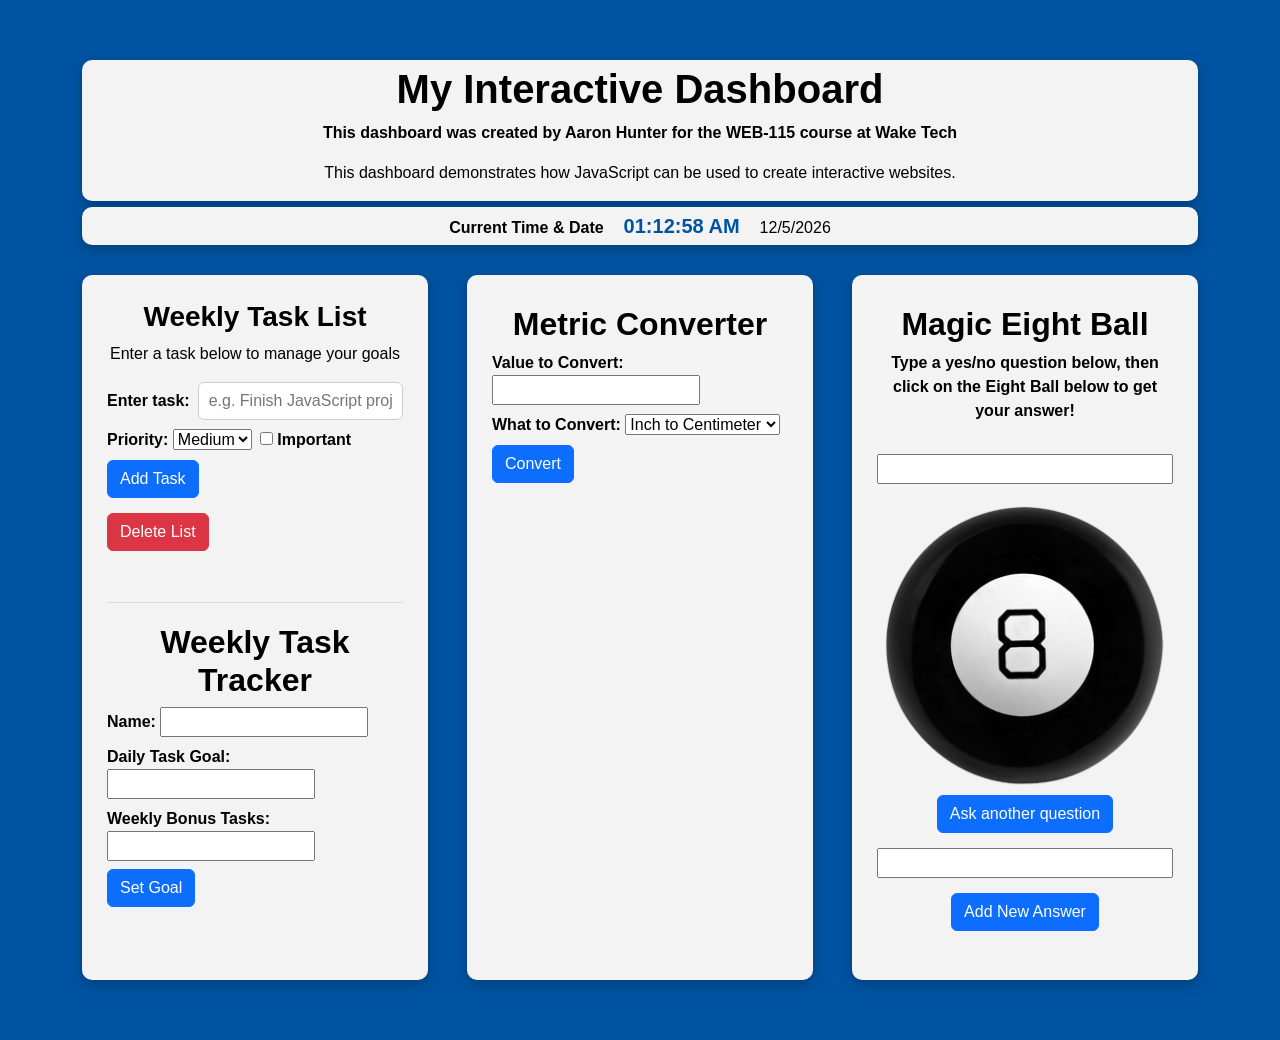
<file: index.html>
<!DOCTYPE html>
<html lang="en">
<head>
    <meta charset="UTF-8">
    <meta name="viewport" content="width=device-width, initial-scale=1.0">
    <!-- Bootstrap  -->
    <link href="https://cdn.jsdelivr.net/npm/bootstrap@5.3.8/dist/css/bootstrap.min.css" rel="stylesheet" integrity="sha384-sRIl4kxILFvY47J16cr9ZwB07vP4J8+LH7qKQnuqkuIAvNWLzeN8tE5YBujZqJLB" crossorigin="anonymous">
    <link rel="stylesheet" href="css/style.css">
    <link rel="stylesheet" href="css/digital-clock.css">
    <!-- <script src="js/script.js" defer></script> -->
    <title>My Interactive Dashboard</title>
    <script defer src="https://cdn.jsdelivr.net/npm/bootstrap@5.3.8/dist/js/bootstrap.bundle.min.js" integrity="sha384-FKyoEForCGlyvwx9Hj09JcYn3nv7wiPVlz7YYwJrWVcXK/BmnVDxM+D2scQbITxI" crossorigin="anonymous"></script>
</head>
<body>
    <main>
    <div class="container">
        <div class="row" id="header-bar">
            <div class="col">
                <h1 class="title">My Interactive Dashboard</h1>
                <p class="title">This dashboard was created by Aaron Hunter for the WEB-115 course at Wake Tech</p>
                <script>document.write('<p class="script-text">This dashboard demonstrates how JavaScript can be used to create interactive websites.</p>');</script>
                <!-- The <noscript> is for web browsers with JavaScript rendering disabled. -->
                <noscript>Unfortunately, your web browser does not support JavaScript.</noscript>
            </div>
        </div>
    </div>
    <div class="container">
        <div class="row">
             <div class="col" id="digital-clock">
                <h3>Current Time & Date</h3>
                <p id="clock-face"></p>
                <p id="calendar-date"></p>
                <script src="js/digital-clock.js" defer></script>
             </div>
        </div>
    </div>
    <div class="container">
        <div class="row">
            <!-- Dashboard Content -->
             <div class="col" id="weekly-tasks">
                <!-- Weekly tasks go here -->
                <div id="task-list">
                    <h3>Weekly Task List</h3>
                    <p>Enter a task below to manage your goals</p>
                    <form id="task-form">
                        <label for="task-name">Enter task:</label>
                        <input type="text" id="task-name" name="task-name" placeholder="e.g. Finish JavaScript project">
                        <span>
                            <label for="task-priority">Priority:</label>
                            <select id="task-priority" name="task-priority">
                                <option value="High">High</option>
                                <option value="Medium" selected>Medium</option>
                                <option value="Low">Low</option>
                            </select>
                        </span>
                        <label for="task-important">
                            <input type="checkbox" id="task-important" name="task-important"> Important
                        </label>

                        <button type="submit" id="add-task" class="btn btn-primary">Add Task</button>
                    </form>
                    <button type="button" id="delete-list" class="btn btn-danger">Delete List</button>
                </div>
                <script src="js/task-manager.js" defer></script>
                <div>
                <h2 class="heading">Weekly Task Tracker</h2>
                </div>
                <form>
                    <div>
                    <label for="name">Name:</label>
                    <input type="text" id="name" name="name">
                    </div>

                    <div>
                    <label for="daily_task_goal">Daily Task Goal:</label>
                    <input type="number" id="daily_task_goal" name="daily_task_goal" min="0">
                    </div>

                    <div>
                    <label for="weekly_bonus_tasks">Weekly Bonus Tasks:</label>
                    <input type="number" id="weekly_bonus_tasks" name="weekly_bonus_tasks" min="0">
                    </div>
                    <button type="button" id="goal-btn" class="btn btn-primary">Set Goal</button>
                </form>
                <p id="goal-message"></p>
             </div>
             <div class="col" id="metric-converter">
                <!-- Metric and Imperial Converter-->
                <script src="js/metric-converter.js" defer></script>
                <div>
                <h2 class="heading">Metric Converter</h2>
                </div>
                <form>
                    <div>
                    <label for="numeric-value">Value to Convert:</label>
                    <input type="number" id="numeric-value" name="numeric-value" min="0">
                    </div>
                    <div>
                    <label for="conversion-type">What to Convert:</label>
                    <select id="conversion-type" name="conversion-type">
                        <option value="Inch to Centimeter">Inch to Centimeter</option>
                        <option value="Centimeter to Inch">Centimeter to Inch</option>
                        <option value="Foot to Centimeter">Foot to Centimeter</option>
                        <option value="Centimeter to Foot">Centimeter to Foot</option>
                        <option value="Yard to Meter">Yard to Meter</option>
                        <option value="Meter to Yard">Meter to Yard</option>
                        <option value="Mile to Kilometer">Mile to Kilometer</option>
                        <option value="Kilometer to Mile">Kilometer to Mile</option>
                    </select>
                    </div>
                    <div>
                    <button type="button" id="convert-btn" class="btn btn-primary">Convert</button>
                    </div>
                </form>
                <p id="conversion-result"></p>
             </div> 
             <div class="col" id="magic-eight-ball">
                <script src="js/magic-eight-ball.js" defer></script>
                <link rel="stylesheet" href="css/magic-eight-ball.css">
                <h2 class="heading">Magic Eight Ball</h2>
                <form>
                <p id="instructions">Type a yes/no question below, then click on the Eight Ball below to get your answer!</p>
                <input id="question" name="question" size="80">
                <div id="magicEightBall">
                    <div id="circle">
                        <p id="magic-answer"></p>
                    </div>
                    <img id="ball" src="img/magic-eight-ball.png"/>
                </div>
                <button id="reset" name="reset" type="reset" class="btn btn-primary">Ask another question</button>
                <input id="new-answer" name="new-answer" size="80">
                <button id="add-answer" name="add-answer" type="button" class="btn btn-primary">Add New Answer</button>
                </form>
                <br>
            </div>
        </div>
    </div>
    </main>
</body>
</html>
</file>
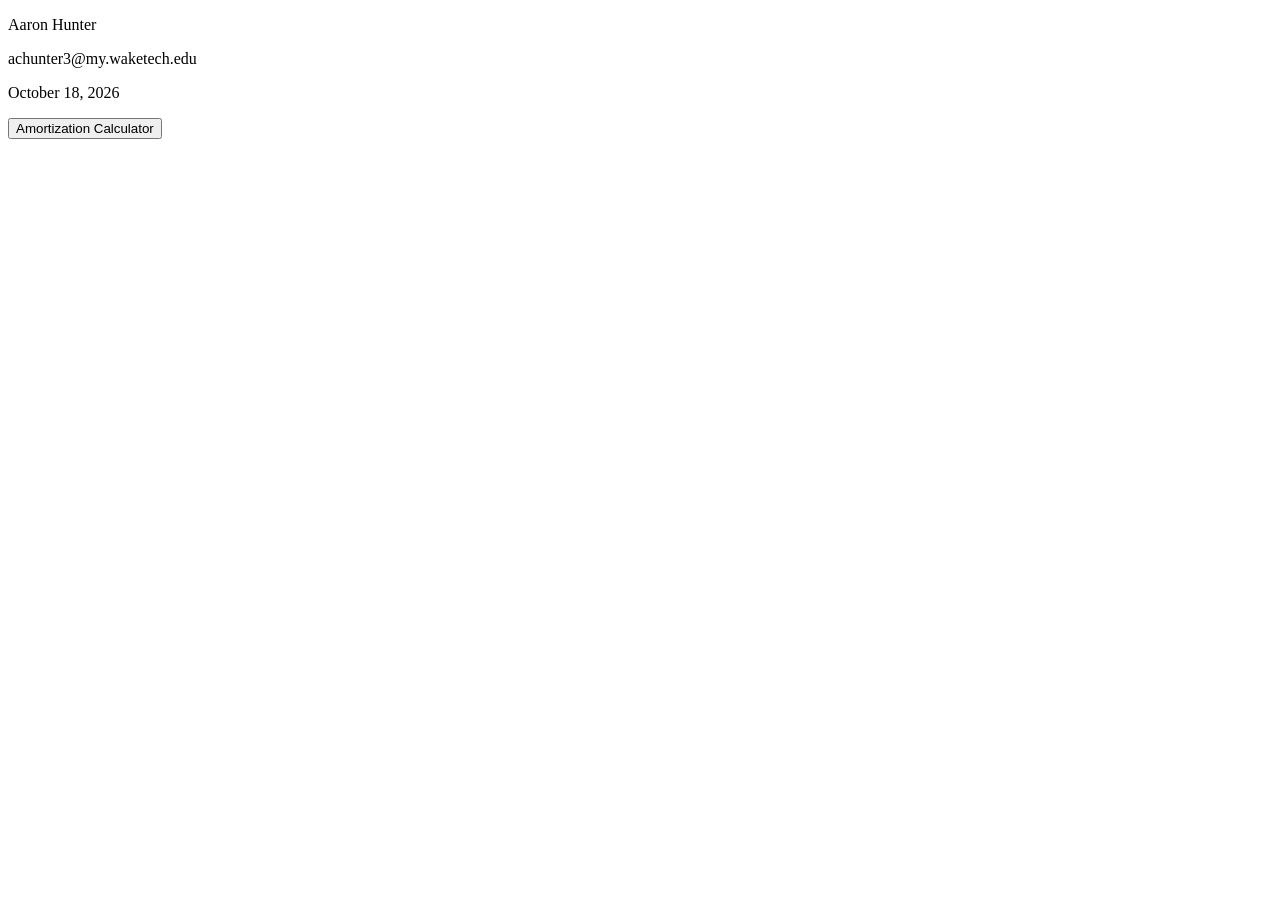
<file: codingExam.html>
<!DOCTYPE html>
<html>
<head>
    <title>Midterm Coding Exam</title>
</head>
<body>
    <!-- name, email, and date -->
    <p>Aaron Hunter</p>
    <p>achunter3@my.waketech.edu</p>
    <p>October 18, 2026</p>
    <!-- create a button -->
    <button id="Button1">Amortization Calculator</button>
    <!-- Output Div for the results -->
    <div id="output"></div>
    <!-- Embedded JavaScript -->
    <script>
        // Event listener for when the button is clicked
        document.getElementById("Button1").addEventListener("click", function () {
            // Use prompts to get the loan amount and term from the user
            let loanAmount = parseFloat(prompt("Enter the loan amount (without commas):"));
            let termYears = parseInt(prompt("Enter the loan term in years (either 30 or 15):"));
            // Set the interest rate to 5.75%
            let interestRate = 0.0575;
            // Calculate the number of months in the term
            let termMonths = termYears * 12;
            // Calculate the monthly payment using the formula
            let monthlyPayment = (((interestRate / 12) * loanAmount) / (1 - Math.pow(1 + (interestRate / 12), (termYears * -12)))).toFixed(2);
            monthlyPayment = parseFloat(monthlyPayment);
            // Calculate total interest and total mortgage amount
            let totalInterest = (monthlyPayment * termMonths) - loanAmount;
            let totalLoan = loanAmount + totalInterest;
            // Build the results that will be displayed on the page
            let result = "";
            result += "<p>Mortgage term in years: " + termYears + "</p>";
            result += "<p>Mortgage interest rate: " + (interestRate * 100).toFixed(2) + "%</p>";
            result += "<p>Mortgage amount: $" + loanAmount.toFixed(2) + "</p>";
            result += "<p>Total interest amount: $" + totalInterest.toFixed(2) + "</p>";
            result += "<p>Total mortgage amount: $" + totalLoan.toFixed(2) + "</p>";
            result += "<p>Calculated monthly payment: $" + monthlyPayment.toFixed(2) + "</p>";
            // Use a for loop to go through every month and subtract the payment from the balance
            let balance = totalLoan;
            for (let month = 1; month <= termMonths; month++) {
                // Subtract the monthly payment from the balance
                balance = balance - monthlyPayment;
                // Tiny decimal leftovers can make the last balance -0.00000001, so treat it as 0
                if (balance < 0.01) {
                    balance = 0;
                }
                // Add the payment line to the result
                result += "<p>Month " + month + ": Payment $" + monthlyPayment.toFixed(2) +
                          " | Balance $" + balance.toFixed(2) + "</p>";
                // When the balance reaches 0, print the ending message
                if (balance === 0) {
                    result += "<p>Ending...</p>";
                }
            // Alert the user if the loan term is not 15 or 30 years
            if (termYears !== 15 && termYears !== 30) {
                alert("The loan term is not 15 or 30 years.");
                Return;
            }
            }
            // Add the results to the output div on the page
            document.getElementById("output").innerHTML = result;
        });
    </script>
</body>
</html>
</file>
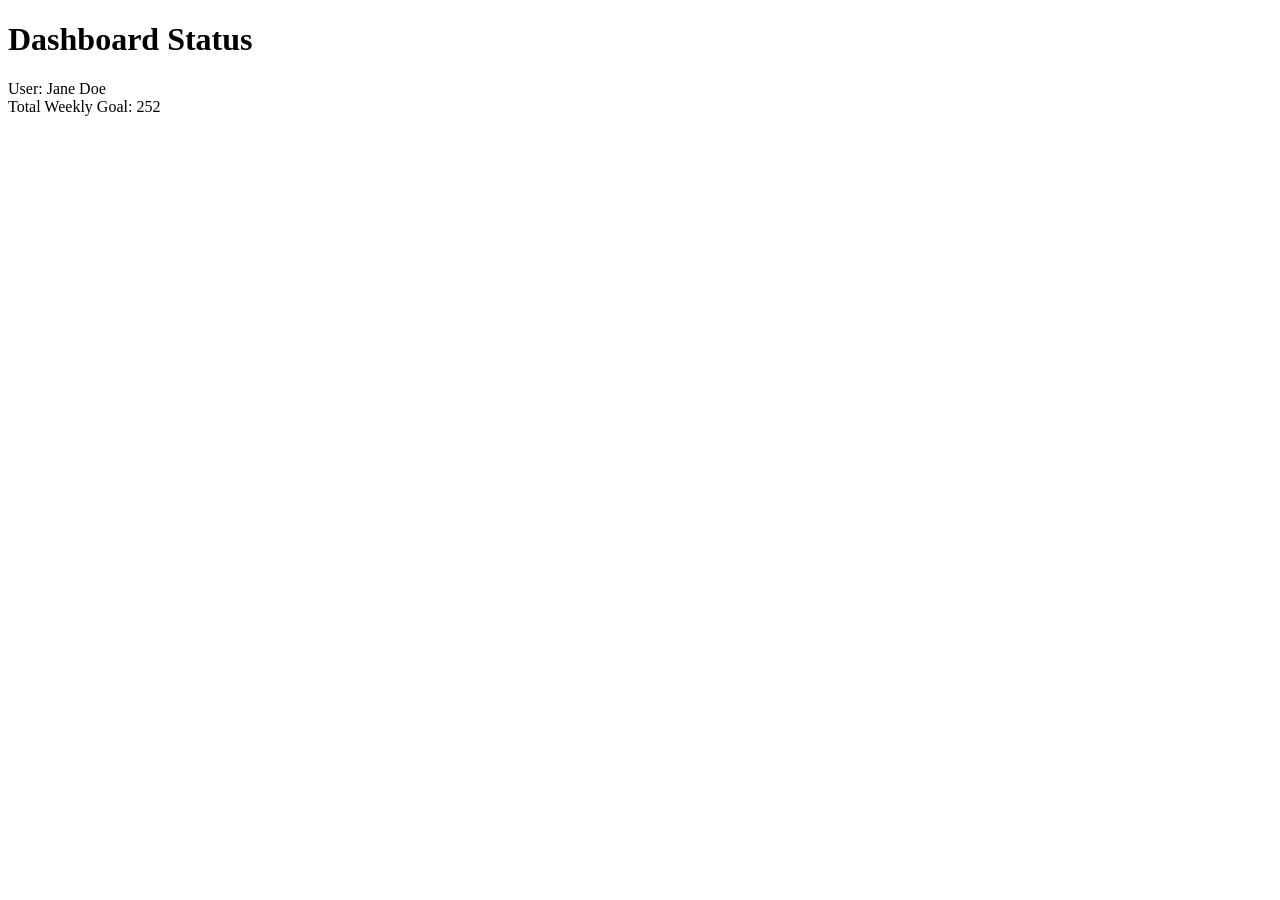
<file: debug.html>
<!DOCTYPE html>
<html lang="en">
<head>
    <meta charset="UTF-8">
    <title>JavaScript Debugging Exercise</title>
</head>
<body>
    <h1>Dashboard Status</h1>
    <div id="display"></div>
 
    <script>
        // Weekly Goal: Calculate the total weekly task goal for a user.
        
        // Declare variables and values
        let userName = "Jane Doe";
        let dailyGoal = 5; 
        // FIXED: bonusTasks was declared as a string instead of a number.
        let bonusTasks = "2"; 
 
        // Output message to console
        // FIXED: Added missing parenthesis to console.log.
        console.log("Checking status for: " + userName); 
 
        // Calculate weekly goal based on number of workdays (5) per week
        // FIXED: Corrected the spelling of the variable name from "dialyGoal" to "dailyGoal". Changed multiplier from 15 to 5.
        let weeklyGoal = dailyGoal * 5; 
 
        // Add bonusTasks to weeklyGoal. 
        // FIXED: total is addition not subtraction.
        let totalGoal = weeklyGoal + bonusTasks; 
 
        // Output results to web page
        document.write("User: " + userName + "<br>");
        //FIXED: added the missing quotation mark.
        document.write("Total Weekly Goal: " + totalGoal);
 
    </script>
</body>
</html>
</file>
<file: css/style.css>
body {
    background-color: rgb(0, 83, 161);
    color: rgb(243, 243, 243);
    font-family: Arial, sans-serif;
    padding: 30px;
}

h1 {
    color: rgb(243, 243, 243);
    text-align: center;
}

p {
    color: rgb(243, 243, 243);
    text-align: center;
}

.script-text {
    color: rgb(0, 0, 0);
    text-align: center;
}

#header-bar {
    background-color: rgb(243, 243, 243);
    color: rgb(0, 0, 0);
    max-width: 1600px;
    /* Small 6px gap below the header so the clock banner sits close to it */
    margin: 30px auto 6px;
    border-radius: 10px;
    box-shadow: 0 4px 12px rgba(0, 0, 0, 0.25);
}

#weekly-tasks, #metric-converter, #magic-eight-ball{
    background-color: rgb(243, 243, 243);
    color: rgb(0, 0, 0);
    margin: 30px 12px;
    padding: 25px;
    border-radius: 10px;
    box-shadow: 0 4px 12px rgba(0, 0, 0, 0.25);
}

#weekly-tasks form div, #metric-converter form div {
    margin-bottom: 8px;
    font-weight: bold;
}

#goal-message, #conversion-result {
    color: rgb(0, 0, 0);
    text-align: center;
    font-weight: bold;
    margin-top: 15px;
}

.heading {
    color: rgb(0, 0, 0);
    text-align: center;
    font-weight: bold;
    margin-top: 5px;
}

.row {
    gap: 15px;
}

#magic-eight-ball input {
    width: 100%;
    box-sizing: border-box;
    margin-bottom: 15px;
    margin-top: 15px;
}

.title {
    color: rgb(0, 0, 0);
    text-align: center;
    font-weight: bold;
    margin-top: 5px;
}

/* Weekly Task List */
#task-list {
    padding-bottom: 20px;
    margin-bottom: 20px;
    border-bottom: 1px solid #ddd;
}

#task-list h3 {
    text-align: center;
    font-weight: bold;
}

#task-list p {
    color: rgb(0, 0, 0);
}

#task-list label {
    font-weight: bold;
}

/* Keep the label and button on one line; let the input shrink instead */
#task-list label, #task-list button {
    white-space: nowrap;
    flex-shrink: 0;
}

#task-list form {
    display: flex;
    flex-wrap: wrap;
    gap: 8px;
    align-items: center;
    margin-bottom: 15px;
}

#task-name {
    flex: 1 1 150px;
    min-width: 0;
    padding: 6px 10px;
    border: 1px solid #ccc;
    border-radius: 6px;
}

#user-tasks {
    list-style: none;
    padding: 0;
}

#user-tasks li {
    background-color: white;
    border-left: 4px solid rgb(0, 83, 161);
    padding: 8px 12px;
    margin-bottom: 6px;
    border-radius: 4px;
    box-shadow: 0 1px 3px rgba(0, 0, 0, 0.15);
}

#delete-list {
    margin-bottom: 15px;
}

/* Priority label next to the task name */
.priority-label {
    color: white;
    font-size: 0.8em;
    font-weight: bold;
    padding: 2px 8px;
    border-radius: 10px;
    margin-left: 8px;
}

#user-tasks button {
    margin-top: 6px;
    margin-right: 6px;
}

/* A task in edit mode */
#user-tasks li.editing {
    background-color: #eef5ff;
    border: 2px dashed rgb(0, 83, 161);
    border-left-width: 4px;
}

#user-tasks li.editing input[type="text"] {
    width: 100%;
    padding: 4px 8px;
    border: 1px solid #ccc;
    border-radius: 6px;
    margin-bottom: 6px;
}

#user-tasks li.editing select {
    margin-right: 8px;
}
</file>
<file: css/digital-clock.css>
#digital-clock {
    background-color: rgb(243, 243, 243);
    color: rgb(0, 0, 0);
    /* Line up with the header bar: same width and left/right edges */
    margin: 0 12px;
    padding: 4px 20px;
    border-radius: 10px;
    box-shadow: 0 4px 12px rgba(0, 0, 0, 0.25);
    /* Put the heading, time, and date side by side in one line */
    display: flex;
    flex-wrap: wrap;
    justify-content: center;
    align-items: baseline;
    gap: 2px 20px;
}

#digital-clock h3 {
    font-weight: bold;
    font-size: 1em;
    color: rgb(0, 0, 0);
    margin: 0;
}

#clock-face {
    font-size: 1.25em;
    font-weight: bold;
    color: rgb(0, 83, 161);
    margin: 0;
}

#calendar-date {
    font-size: 1em;
    color: rgb(0, 0, 0);
    margin: 0;
}
</file>
<file: css/magic-eight-ball.css>
#magic-eight-ball {
  text-align: center;
}

#magicEightBall {
  position: relative;
  display: inline-block;
  z-index: 1;
}

#ball {
  max-width: 100%;
}

#circle {
  font-size: 12pt;
  background-color: white;
  color: black;
  position: absolute;
  top: 50%;
  left: 50%;
  transform: translate(-50%, -50%);
  height: 150px;
  width: 150px;
  border-radius: 50%;
  text-wrap: wrap;
  display: none;
  z-index: 10;
}

img:active {
  animation: shake 1s;
  animation-iteration-count: infinite;
}

img:visited {
  animation: none;
}
@keyframes shake {
  0% { transform: translate(1px, 1px) rotate(0deg);  }
  10% { transform: translate(-1px, -2px) rotate(-1deg); }
  20% { transform: translate(-3px, 0px) rotate(1deg); }
  30% { transform: translate(3px, 2px) rotate(0deg); }
  40% { transform: translate(1px, -1px) rotate(1deg); }
  50% { transform: translate(-1px, 2px) rotate(-1deg); }
  60% { transform: translate(-3px, 1px) rotate(0deg); }
  70% { transform: translate(3px, 1px) rotate(-1deg); }
  80% { transform: translate(-1px, -1px) rotate(1deg); }
  90% { transform: translate(1px, 2px) rotate(0deg); }
  100% { transform: translate(1px, -2px) rotate(-1deg); }
}

#magic-answer {
  font-size: 12pt;
  text-align: center;
  margin-top: 50px;
  color: black;
}

#instructions {
  color: black;
  text-align: center;
  font-weight: bold;
  margin-top: 8px;
}
</file>
